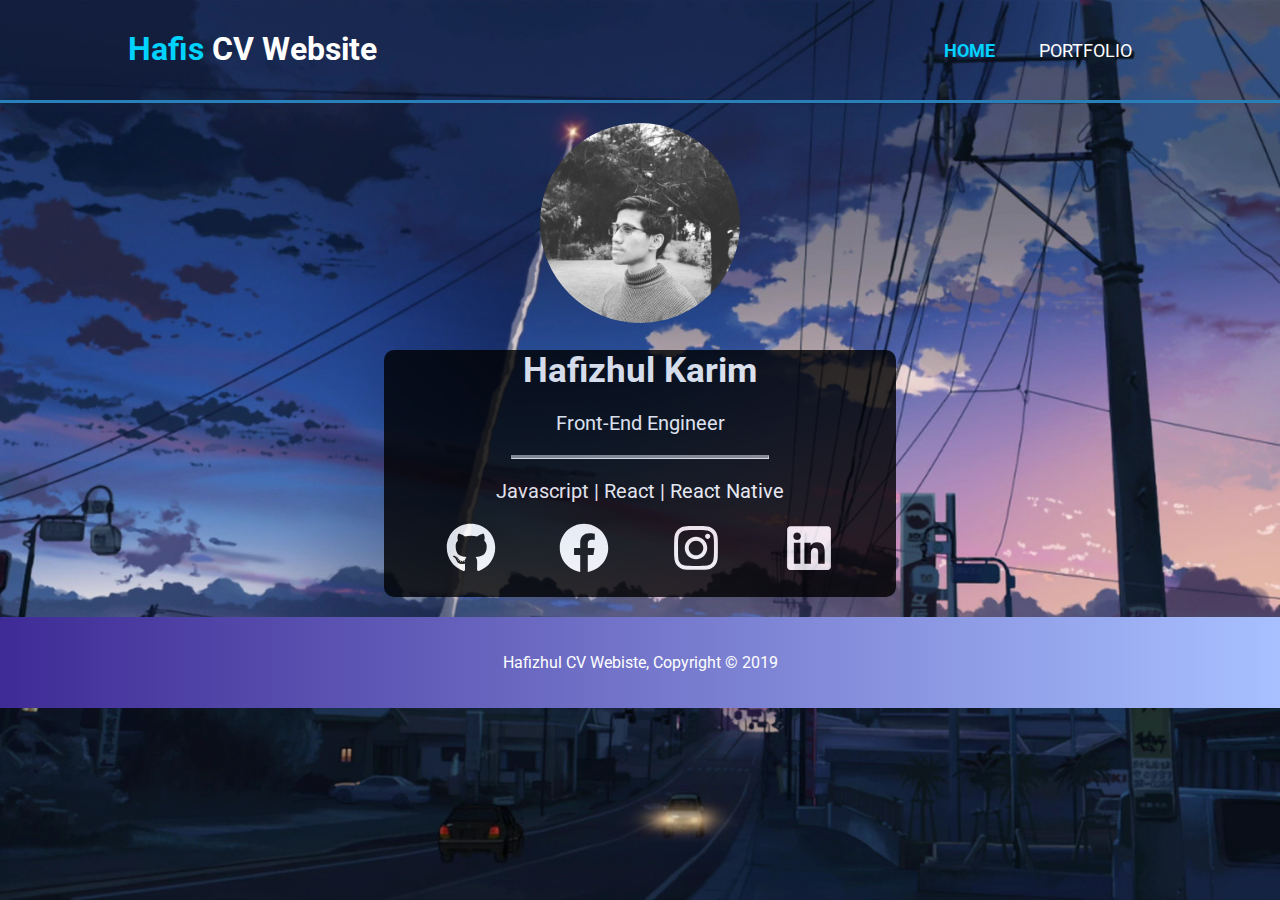
<file: index.html>
<!DOCTYPE html>
<html lang="en">
  <head>
    <meta charset="UTF-8" />
    <meta name="viewport" content="width=device-width, initial-scale=1.0" />
    <meta http-equiv="X-UA-Compatible" content="ie=edge" />
    <link href="./css/style.css" rel="stylesheet" type="text/css" />
    <link
      href="https://fonts.googleapis.com/css?family=Roboto"
      rel="stylesheet"
    />
    <title>Hafis CV Webiste | Home</title>
  </head>
  <body>
    <header>
      <div class="container">
        <div id="home-navbar">
          <h1><span class="highlight">Hafis</span> CV Website</h1>
        </div>
        <nav>
          <ul>
            <li class="active"><a href="index.html">Home</a></li>
            <li><a href="portfolio.html">Portfolio</a></li>
          </ul>
        </nav>
      </div>
    </header>

    <section id="home-title">
      <div class="container">
        <img src="./assets/profile-img.jpg" class="images" />
        <div class="banner-text">
          <h1>Hafizhul Karim</h1>
          <p>
            Front-End Engineer
          </p>
          <hr />
          <p>Javascript | React | React Native</p>
          <div class="icons">
            <a href="https://github.com/hafiskarim">
              <img src="./assets/github.svg" class="icon-images" />
            </a>
            <a href="https://www.facebook.com/hafis.karim.1">
              <img src="./assets/facebook.svg" class="icon-images" />
            </a>
            <a href="http://instagram.com/hafizhul.karim">
              <img src="./assets/instagram.svg" class="icon-images" />
            </a>
            <a href="https://www.linkedin.com/in/hafizhul-karim-8a3b1a115/">
              <img src="./assets/linkedin.svg" class="icon-images" />
            </a>
          </div>
        </div>
      </div>
    </section>

    <footer>
      <p>Hafizhul CV Webiste, Copyright &copy; 2019</p>
    </footer>
  </body>
</html>
</file>
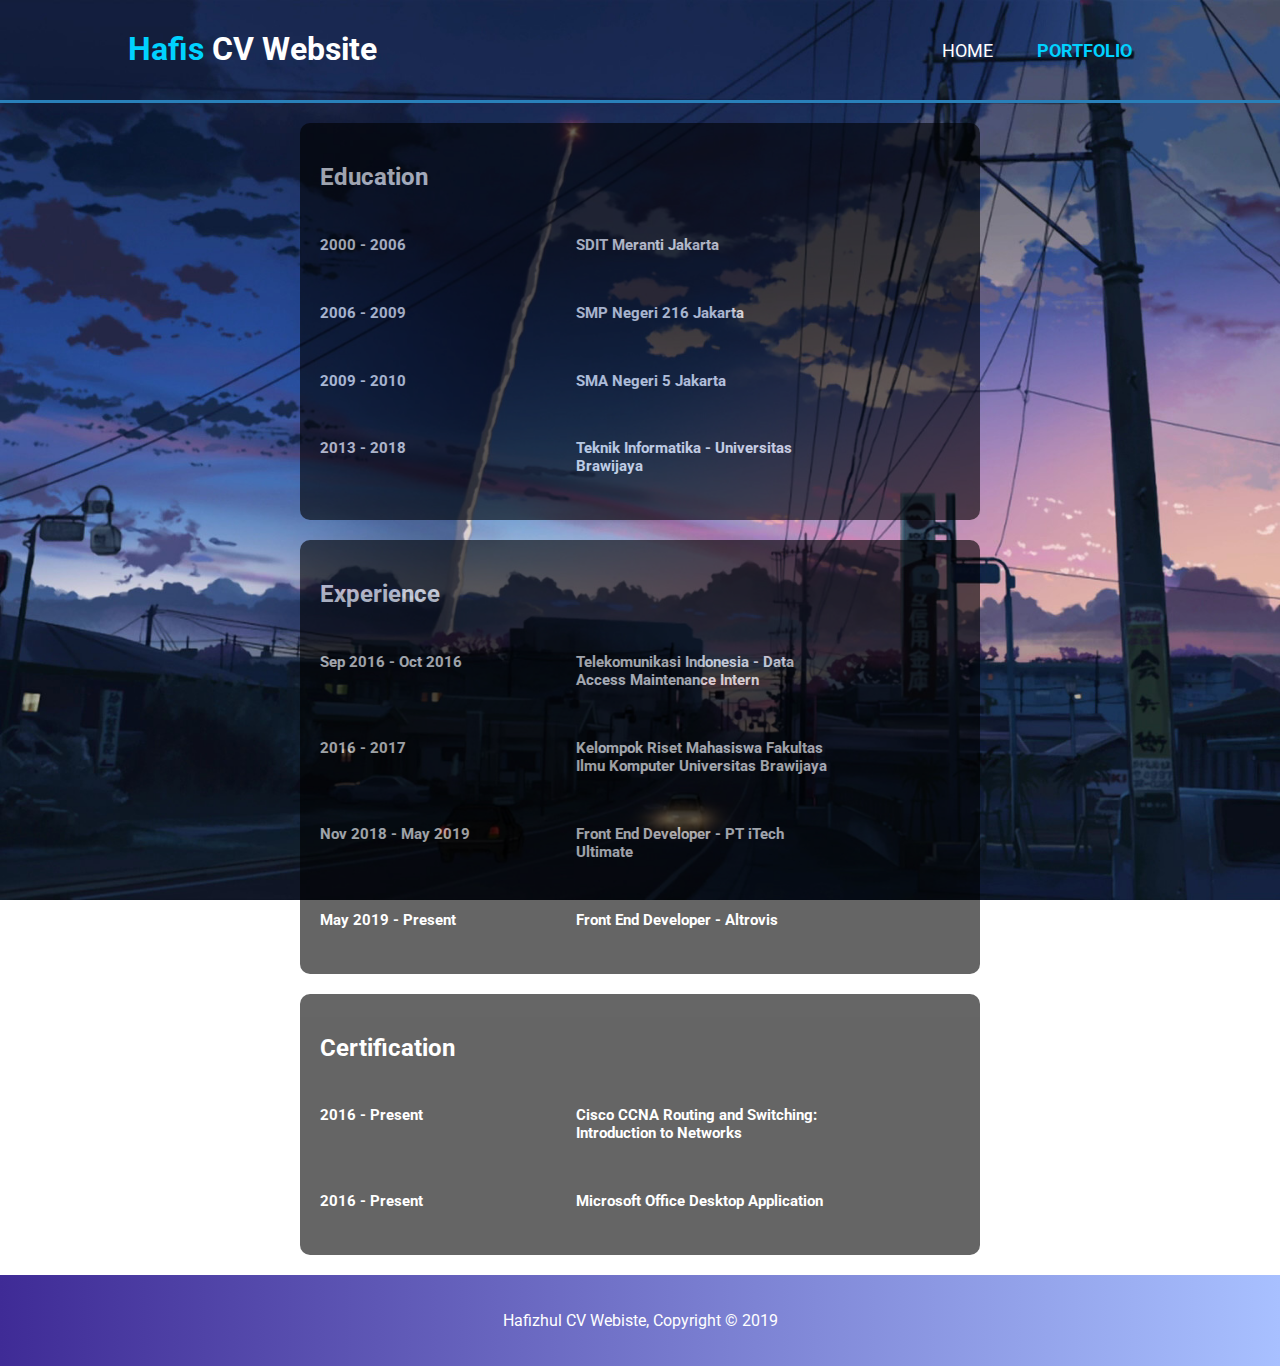
<file: portfolio.html>
<!DOCTYPE html>
<html lang="en">
  <head>
    <meta charset="UTF-8" />
    <meta name="viewport" content="width=device-width, initial-scale=1.0" />
    <meta http-equiv="X-UA-Compatible" content="ie=edge" />
    <link href="./css/style.css" rel="stylesheet" type="text/css" />
    <link
      href="https://fonts.googleapis.com/css?family=Roboto"
      rel="stylesheet"
    />
    <title>Hafis CV Webiste | Resume</title>
  </head>
  <body>
    <header>
      <div class="container">
        <div id="home-navbar">
          <h1><span class="highlight">Hafis</span> CV Website</h1>
        </div>
        <nav>
          <ul>
            <li><a href="index.html">Home</a></li>
            <li class="active"><a href="portfolio.html">Portfolio</a></li>
          </ul>
        </nav>
      </div>
    </header>

    <section id="grid-container">
      <div class="grid-item">
        <h2>Education</h2>

        <div class="row">
          <div class="column">
            <h5>2000 - 2006</h5>
          </div>
          <div class="column">
            <h5>SDIT Meranti Jakarta</h5>
          </div>
        </div>

        <div class="row">
          <div class="column">
            <h5>2006 - 2009</h5>
          </div>
          <div class="column">
            <h5>SMP Negeri 216 Jakarta</h5>
          </div>
        </div>

        <div class="row">
          <div class="column">
            <h5>2009 - 2010</h5>
          </div>
          <div class="column">
            <h5>SMA Negeri 5 Jakarta</h5>
          </div>
        </div>

        <div class="row">
          <div class="column">
            <h5>2013 - 2018</h5>
          </div>
          <div class="column">
            <h5>Teknik Informatika - Universitas Brawijaya</h5>
          </div>
        </div>
      </div>

      <div class="grid-item">
        <h2>Experience</h2>

        <div class="row">
          <div class="column">
            <h5>Sep 2016 - Oct 2016</h5>
          </div>
          <div class="column">
            <h5>Telekomunikasi Indonesia - Data Access Maintenance Intern</h5>
          </div>
        </div>

        <div class="row">
          <div class="column">
            <h5>2016 - 2017</h5>
          </div>
          <div class="column">
            <h5>
              Kelompok Riset Mahasiswa Fakultas Ilmu Komputer Universitas
              Brawijaya
            </h5>
          </div>
        </div>

        <div class="row">
          <div class="column">
            <h5>Nov 2018 - May 2019</h5>
          </div>
          <div class="column">
            <h5>Front End Developer - PT iTech Ultimate</h5>
          </div>
        </div>

        <div class="row">
          <div class="column">
            <h5>May 2019 - Present</h5>
          </div>
          <div class="column">
            <h5>Front End Developer - Altrovis</h5>
          </div>
        </div>
      </div>

      <div class="grid-item">
        <h2>Certification</h2>

        <div class="row">
          <div class="column">
            <h5>2016 - Present</h5>
          </div>
          <div class="column">
            <h5>Cisco CCNA Routing and Switching: Introduction to Networks</h5>
          </div>
        </div>

        <div class="row">
          <div class="column">
            <h5>2016 - Present</h5>
          </div>
          <div class="column">
            <h5>Microsoft Office Desktop Application</h5>
          </div>
        </div>
      </div>
    </section>

    <footer>
      <p>Hafizhul CV Webiste, Copyright &copy; 2019</p>
    </footer>
  </body>
</html>
</file>
<file: css/style.css>
body {
  background: url("../assets/bg-img.jpg");
  background-size: cover;
  font-family: "Roboto";
  padding: 0;
  margin: 0;
  background-attachment: fixed;
  background-position: center;
  background-repeat: no-repeat;
}

.container {
  width: 80%;
  margin: auto;
  overflow: hidden;
}

header {
  color: #ffffff;
  padding-top: 30px;
  min-height: 70px;
  border-bottom: #2980b9 3px solid;
  overflow: hidden;
}

header ul {
  margin: 0px;
  padding: 0px;
}

header a {
  color: #ffffff;
  text-decoration: none;
  text-transform: uppercase;
  font-size: 18px;
}

header li {
  display: inline;
  padding: 0px 20px;
}

header #home-navbar {
  float: left;
}

header #home-navbar h1 {
  margin: 0;
  font-size: 2em;
}

header nav {
  float: right;
  margin-top: 10px;
}

header .highlight {
  color: #00d2ff;
  font-weight: bold;
}

header .active a {
  color: #00d2ff;
  font-weight: bold;
}

header a:hover {
  color: #00d2ff;
  font-weight: bold;
}

#home-title {
  min-height: 400px;
  text-align: center;
  color: #ffffff;
}

#home-title h1 {
  font-size: 35px;
  margin-bottom: 10px;
}

#home-title p {
  font-size: 20px;
}

#home-title .images {
  width: 200px;
  height: 200px;
  margin-top: 20px;
  border: #2980b9;
  border-radius: 50%;
}

#home-title .banner-text {
  background-color: #000;
  opacity: 0.8;
  width: 50%;
  margin: auto;
  border-radius: 10px;
}

#home-title .banner-text hr {
  border-top: 3px solid #8c8b8b;
  width: 50%;
  margin: auto;
}

#home-title .icons {
  display: flex;
  justify-content: space-evenly;
  padding-bottom: 20px;
}

#grid-container {
  display: grid;
}

#grid-container .row::after {
  content: "";
  display: table;
  clear: both;
}

#grid-container .column {
  float: left;
  width: 40%;
  text-align: left;
  font-size: 18px;
}

#grid-container h2 {
  text-align: left;
}

.grid-item {
  text-align: center;
  color: white;
  opacity: 0.6;
  background-color: #000;
  width: 50%;
  margin: auto;
  border-radius: 10px;
  margin-top: 20px;
  padding: 20px;
}

footer {
  padding: 20px;
  margin-top: 20px;
  color: #ffffff;
  text-align: center;
  background: #a8c0ff;
  background: -webkit-linear-gradient(to right, #3f2b96, #a8c0ff);
  background: linear-gradient(to right, #3f2b96, #a8c0ff);
}

@media (max-width: 768px) {
  header #home-navbar,
  header nav,
  header nav li,
  #home-title h1,
  #home-title .banner-text,
  #home-title p,
  #home-title .icons {
    float: none;
    text-align: center;
    width: 100%;
  }

  header #home-navbar,
  header nav,
  header nav li {
    display: flex;
    flex-wrap: wrap;
    justify-content: center;
  }

  header {
    padding-bottom: 20px;
  }

  #grid-container .grid item h2,
  #grid-container .grid-item h5 {
    font-size: 12px;
    float: left;
    width: 100%;
    height: 100%;
  }
}
</file>
